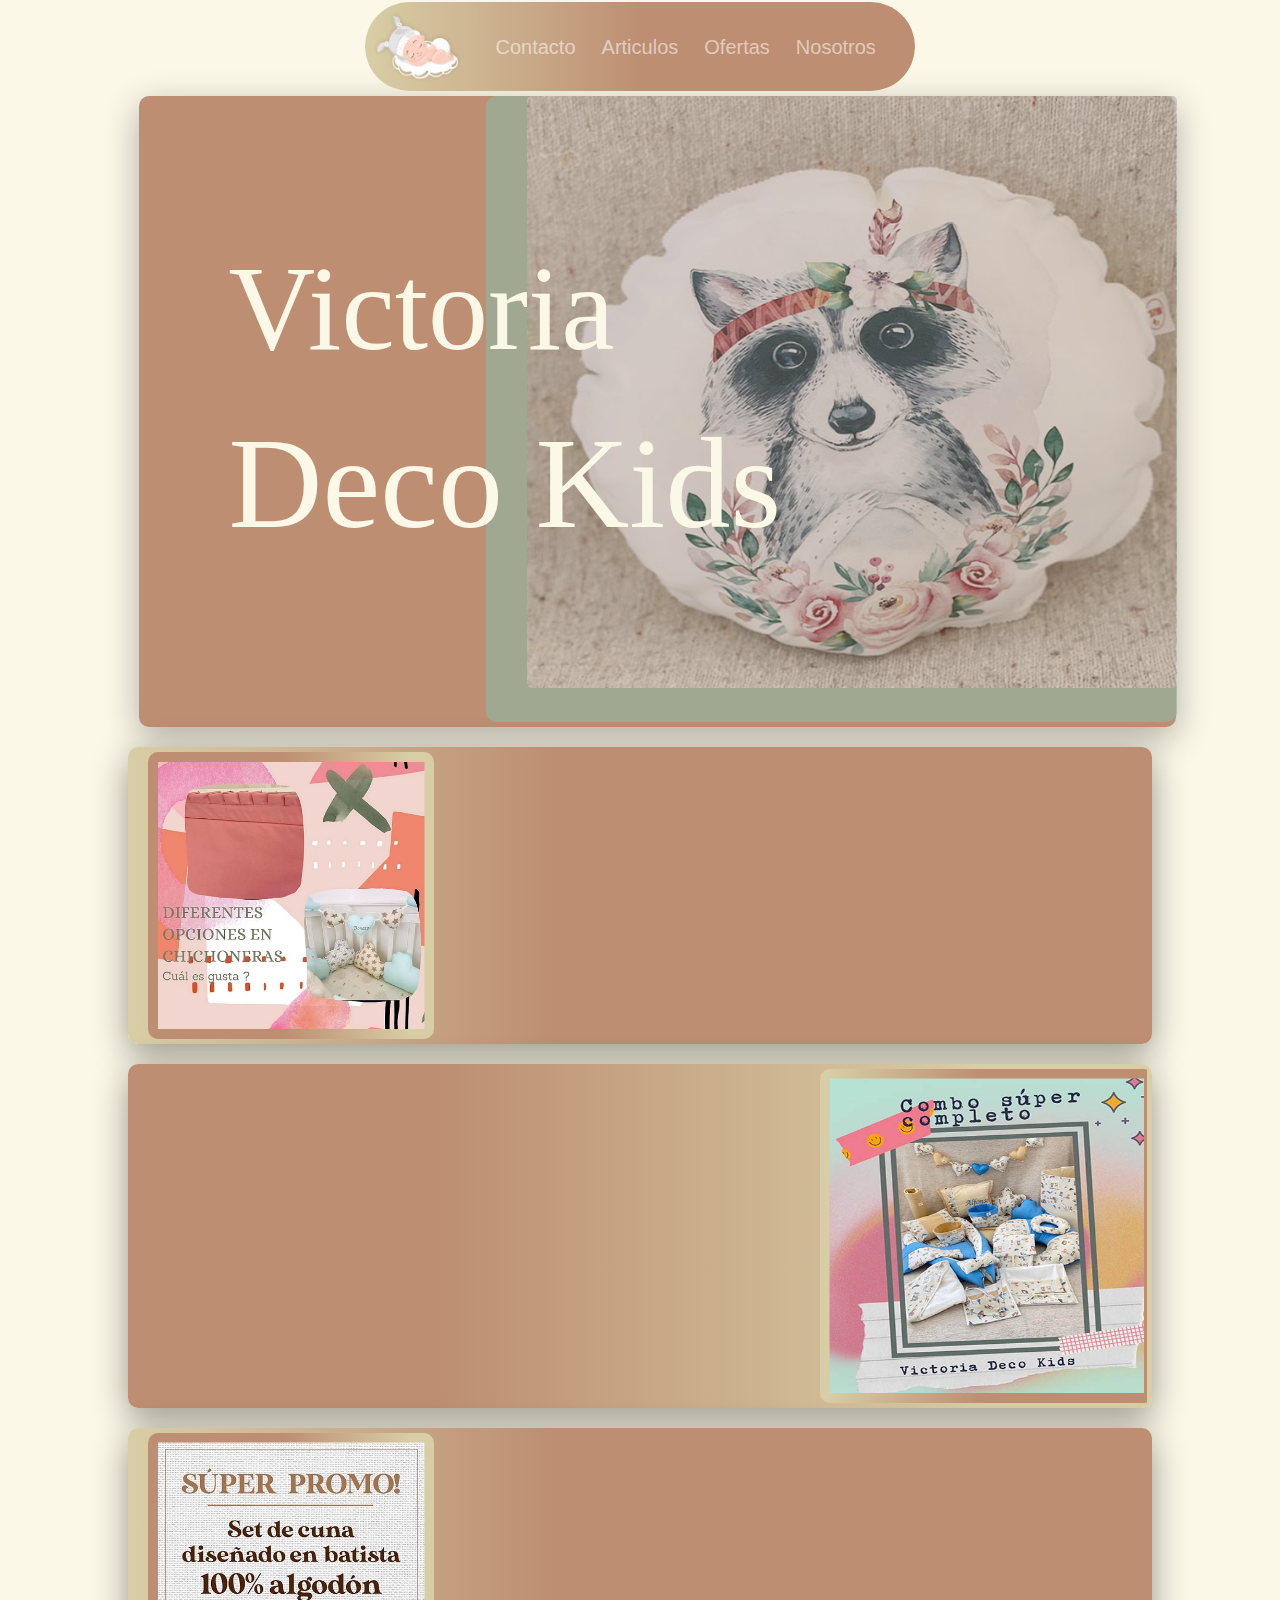
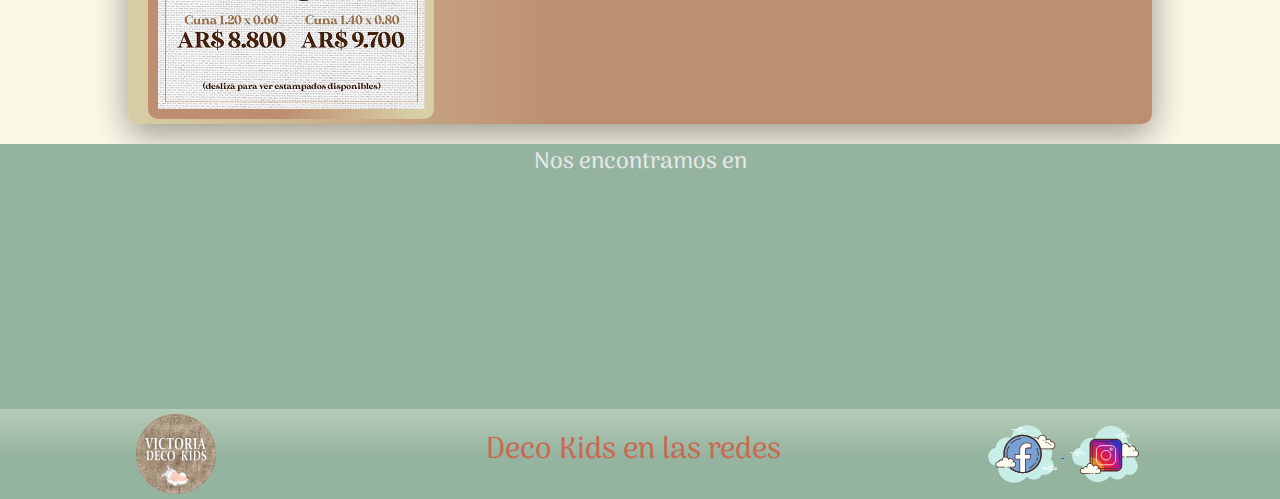
<file: index.html>
<!DOCTYPE html>
<html lang="es">

<head>
  <!-- Metas seo -->
  <meta charset="UTF-8">
  <meta http-equiv="X-UA-Compatible" content="IE=edge">
  <meta name="viewport" content="width=device-width, initial-scale=1.0">
  <title>Deco Kids</title>
  <link rel="icon" type="image/x-icon" href="img/logos/favicon.png">
  <meta name="description"
    content="Victoria Deco Kids te ofrece el mejor catalogo, donde podras personalizar todos tus modelos!">
  <meta name="keywords" content="bebe, cuna, ropa, deco, kids, decokids, indumentaria">
  <meta name="robots" content="index, follow">
  <!-- mi css -->
  <link rel="stylesheet" href="css/main.css">
</head>

<body>
  <header>
    <!-- Nav -->
    <div class="nav-base">
      <nav class="navbar navbar-expand-lg navbar-dark">
        <div class="container-fluid">
          <a class="navbar-brand" href="index.html">
            <img src="img/logos/bebe.png" alt="Logo bebe">
          </a>
          <button class="navbar-toggler" type="button" data-bs-toggle="collapse" data-bs-target="#navbarNav"
            aria-controls="navbarNav" aria-expanded="false" aria-label="Toggle navigation">
            <span class="navbar-toggler-icon"></span>
          </button>
          <div class="collapse navbar-collapse" id="navbarNav">
            <ul class="navbar-nav">
              <li class="nav-item">
                <a class="nav-link" href="pages/contacto.html">Contacto</a>
              </li>
              <li class="nav-item">
                <a class="nav-link" href="pages/articulos.html">Articulos</a>
              </li>
              <li class="nav-item">
                <a class="nav-link" href="pages/productos.html">Ofertas</a>
              </li>
              <li class="nav-item">
                <a class="nav-link" href="pages/acerca.html">Nosotros</a>
              </li>
            </ul>
          </div>
        </div>
      </nav>
  </header>

  <main>
    <!-- Portada -->
    <div class="index-base">
      <div id="inicio">
        <div class="title">
          <div class="title-inner">
            <div class="cafe">
              <div class="cafe-inner">
                <h1>Victoria</h1>
              </div>
            </div>
            <div class="mozart">
              <div class="mozart-inner">Deco Kids</div>
            </div>
          </div>
        </div>
        <div class="imagen-inicio">
          <img src='img/productos/producto7.jpg' alt='Foto portada'>
        </div>
      </div>
    </div>

    <!-- Infos -->
    <div class="info">
      <div class='container-info-1'>
        <div class="container_outer_img">
          <div class="img-inner">
            <img src="img/chichoneras/chichonera1.jpg" alt="Imagen Info" class="container_img" />
          </div>
        </div>
        <div class="container_content">
          <div class="container_content_inner">
            <div class="titulo-info">
              <h2>Diseños Personalizados</h2>
            </div>
            <div class="par">
              <p>
                Podes elegir un modelo de nuestro catalogo y personalizarlo a tu gusto. Elegi los colores,
                motivos, tamaño y mucho mas! Crea los diseños que mas te gusten y no dudes en consultarnos por los
                proximos lanzamientos. Tenemos convertura en todo el pais atravez de Correo Argetino, encarga tu
                producto y recibilo en la puerta de tu casa.
              </p>
            </div>
          </div>
        </div>
      </div>
    </div>

    <div class="info">
      <div class='container-info-2'>
        <div class="container_content">
          <div class="container_content_inner">
            <div class="titulo-info">
              <h2>Combo Super Completo!</h2>
            </div>
            <div class="par">
              <p>
                Podes elegir un modelo de nuestro catalogo y personalizarlo a tu gusto. Elegi los colores,
                motivos, tamaño y mucho mas! Crea los diseños que mas te gusten y no dudes en consultarnos por los
                proximos lanzamientos. Tenemos convertura en todo el pais atravez de Correo Argetino, encarga tu
                producto y recibilo en la puerta de tu casa.
              </p>
            </div>
          </div>
        </div>
        <div class="container_outer_img">
          <div class="img-inner">
            <img src="img/productos/combo.jpg" alt="Imagen Info" class="container_img-2" />
          </div>
        </div>
      </div>
    </div>

    <div class="info">
      <div class='container-info-1'>
        <div class="container_outer_img">
          <div class="img-inner">
            <img src="img/productos/novedades.jpg" alt="Imagen Info" class="container_img" />
          </div>
        </div>
        <div class="container_content">
          <div class="container_content_inner">
            <div class="titulo-info">
              <h2>Super promo Aprovecha!</h2>
            </div>
            <div class="par">
              <p>
                Podes elegir un modelo de nuestro catalogo y personalizarlo a tu gusto. Elegi los colores,
                motivos, tamaño y mucho mas! Crea los diseños que mas te gusten y no dudes en consultarnos por los
                proximos lanzamientos. Tenemos convertura en todo el pais atravez de Correo Argetino, encarga tu
                producto y recibilo en la puerta de tu casa.
              </p>
            </div>
          </div>
        </div>
      </div>
    </div>

    <!-- Mapa -->
    <div class="mapa">
      <h2>Nos encontramos en</h2>
      <iframe
        src="https://www.google.com/maps/embed?pb=!1m18!1m12!1m3!1d26182.119902101138!2d-58.53258586207274!3d-34.887247288591325!2m3!1f0!2f0!3f0!3m2!1i1024!2i768!4f13.1!3m3!1m2!1s0x95bcd6fa531dee35%3A0x2effecb5cd307cad!2sCanning%2C%20Provincia%20de%20Buenos%20Aires!5e0!3m2!1ses-419!2sar!4v1658301447135!5m2!1ses-419!2sar"
        allowfullscreen="" loading="lazy" referrerpolicy="no-referrer-when-downgrade"></iframe>
    </div>

    <!-- JavaScript Bundle with Popper -->
    <script src="https://cdn.jsdelivr.net/npm/bootstrap@5.2.0/dist/js/bootstrap.bundle.min.js"
      integrity="sha384-A3rJD856KowSb7dwlZdYEkO39Gagi7vIsF0jrRAoQmDKKtQBHUuLZ9AsSv4jD4Xa" crossorigin="anonymous">
    </script>
  </main>

  <!-- Footer -->
  <footer class="foot">
    <img src="img/logos/favicon.png" class="foot__logo" alt="Logo Deco Kids">
    <h2>Deco Kids en las redes</h2>
    <div>
      <a href="https://www.facebook.com/victoriadecokids" target="_blank">
        <img src="img/logos/facebook.svg" class="foot__icon" alt="Imagen Facebook">
      </a>
      <a href="https://www.instagram.com/victoriadecokids/" target="_blank">
        <img src="img/logos/instagram.svg" class="foot__icon" alt="Imagen Instagram">
      </a>
    </div>
  </footer>

</body>

</html>
</file>
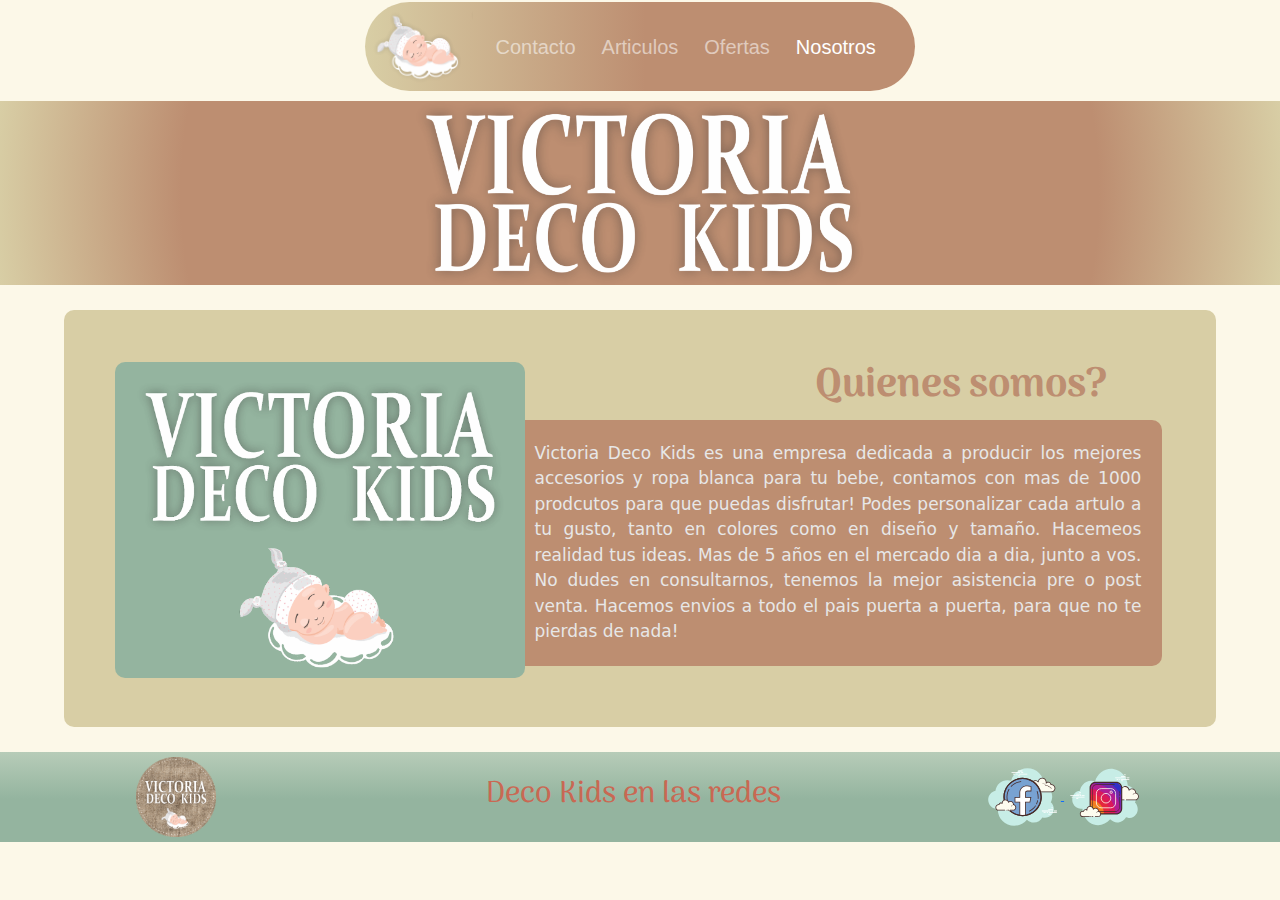
<file: pages/acerca.html>
<!DOCTYPE html>
<html lang="es">

<head>
    <!-- Metas seo -->
    <meta charset="UTF-8">
    <meta http-equiv="X-UA-Compatible" content="IE=edge">
    <meta name="viewport" content="width=device-width, initial-scale=1.0">
    <title>Deco Kids - Nosotros</title>
    <link rel="icon" type="image/x-icon" href="../img/logos/favicon.png">
    <meta name="description" content="Conocemos mejor, tenemos la mejor calidad en nuestros productos">
    <meta name="keywords" content="bebe, cuna, ropa, deco, kids, decokids, indumentaria">
    <meta name="robots" content="index, follow">
    <!-- mi css -->
    <link rel="stylesheet" href="../css/main.css">
</head>

<body>
    <header>
        <!-- Nav -->
        <div class="nav-base">
            <nav class="navbar navbar-expand-lg navbar-dark">
                <div class="container-fluid">
                    <a class="navbar-brand" href="../index.html">
                        <img src="../img/logos/bebe.png" alt="Logo bebe">
                    </a>
                    <button class="navbar-toggler" type="button" data-bs-toggle="collapse" data-bs-target="#navbarNav"
                        aria-controls="navbarNav" aria-expanded="false" aria-label="Toggle navigation">
                        <span class="navbar-toggler-icon"></span>
                    </button>
                    <div class="collapse navbar-collapse" id="navbarNav">
                        <ul class="navbar-nav">
                            <li class="nav-item">
                                <a class="nav-link" href="contacto.html">Contacto</a>
                            </li>
                            <li class="nav-item">
                                <a class="nav-link" href="articulos.html">Articulos</a>
                            </li>
                            <li class="nav-item">
                                <a class="nav-link" href="productos.html">Ofertas</a>
                            </li>
                            <li class="nav-item">
                                <a class="nav-link active" aria-current="page" href="#">Nosotros</a>
                            </li>
                        </ul>
                    </div>
                </div>
            </nav>
        </div>
        <!-- Banner -->
        <div class="banner">
            <img src="../img/logos/victoria.png" alt="Banner Victoria Deco Kids">
        </div>
    </header>

    <main>
        <!-- About -->
        <div class="about-base">
            <div class="acerca">
                <div class="ace__1">
                    <img src="../img/logos/kids4.png" alt="Logo bebe Deco Kids">
                </div>
                <div class="ace__2">
                    <h1>Quienes somos?</h1>
                    <p>Victoria Deco Kids es una empresa dedicada a producir los mejores accesorios y ropa blanca para
                        tu bebe, contamos con mas de 1000 prodcutos para que puedas disfrutar! Podes personalizar cada
                        artulo a tu gusto, tanto en colores como en diseño y tamaño. Hacemeos realidad tus ideas. Mas de
                        5 años en el mercado dia a dia, junto a vos. No dudes en consultarnos, tenemos la mejor
                        asistencia
                        pre o post venta. Hacemos envios a todo el pais puerta a puerta, para que no te pierdas de nada!
                    </p>
                </div>
            </div>
        </div>

        <!-- JavaScript Bundle with Popper -->
        <script src="https://cdn.jsdelivr.net/npm/bootstrap@5.2.0/dist/js/bootstrap.bundle.min.js"
            integrity="sha384-A3rJD856KowSb7dwlZdYEkO39Gagi7vIsF0jrRAoQmDKKtQBHUuLZ9AsSv4jD4Xa" crossorigin="anonymous">
        </script>
    </main>

    <!-- Footer -->
    <footer class="foot">
        <img src="../img/logos/favicon.png" class="foot__logo" alt="Logo Deco Kids">
        <h2>Deco Kids en las redes</h2>
        <div>
            <a href="https://www.facebook.com/victoriadecokids" target="_blank">
                <img src="../img/logos/facebook.svg" class="foot__icon" alt="Imagen Facebook">
            </a>
            <a href="https://www.instagram.com/victoriadecokids/" target="_blank">
                <img src="../img/logos/instagram.svg" class="foot__icon" alt="Imagen Instagram">
            </a>
        </div>
    </footer>
</body>

</html>
</file>
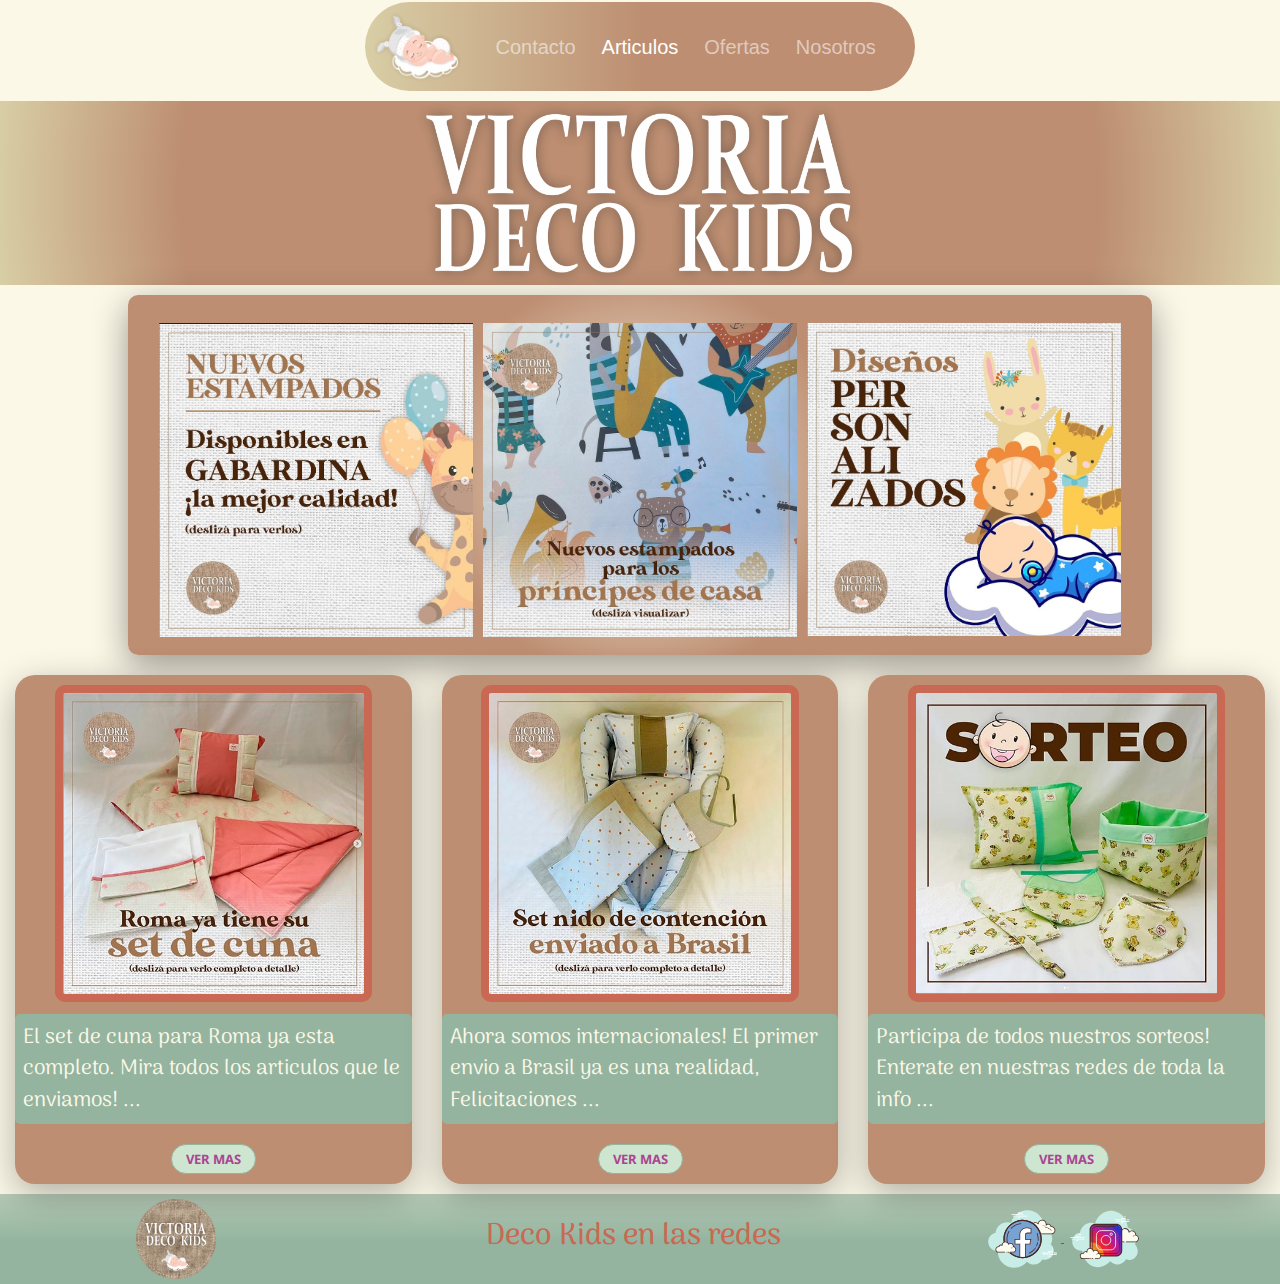
<file: pages/articulos.html>
<!DOCTYPE html>
<html lang="es">

<head>
    <!-- Metas seo -->
    <meta charset="UTF-8">
    <meta http-equiv="X-UA-Compatible" content="IE=edge">
    <meta name="viewport" content="width=device-width, initial-scale=1.0">
    <title>Deco Kids - Articulos</title>
    <link rel="icon" type="image/x-icon" href="../img/logos/favicon.png">
    <meta name="description" content="Las mejores fotos de nuestro catalogo, disfruta de todos nuestros accesorios">
    <meta name="keywords" content="bebe, cuna, ropa, deco, kids, decokids, indumentaria">
    <meta name="robots" content="index, follow">
    <!-- mi css -->
    <link rel="stylesheet" href="../css/main.css">
</head>

<body>
    <header>
        <!-- Nav -->
        <div class="nav-base">
            <nav class="navbar navbar-expand-lg navbar-dark">
                <div class="container-fluid">
                    <a class="navbar-brand" href="../index.html">
                        <img src="../img/logos/bebe.png" alt="Logo bebe">
                    </a>
                    <button class="navbar-toggler" type="button" data-bs-toggle="collapse" data-bs-target="#navbarNav"
                        aria-controls="navbarNav" aria-expanded="false" aria-label="Toggle navigation">
                        <span class="navbar-toggler-icon"></span>
                    </button>
                    <div class="collapse navbar-collapse" id="navbarNav">
                        <ul class="navbar-nav">
                            <li class="nav-item">
                                <a class="nav-link" href="contacto.html">Contacto</a>
                            </li>
                            <li class="nav-item">
                                <a class="nav-link active" aria-current="page" href="#">Articulos</a>
                            </li>
                            <li class="nav-item">
                                <a class="nav-link" href="productos.html">Ofertas</a>
                            </li>
                            <li class="nav-item">
                                <a class="nav-link" href="acerca.html">Nosotros</a>
                            </li>
                        </ul>
                    </div>
                </div>
            </nav>
        </div>
        <!-- Banner -->
        <div class="banner">
            <img src="../img/logos/victoria.png" alt="Banner Victoria Deco Kids">
        </div>
    </header>

    <main>
        <!-- container imagenes -->
        <div class="gal-banner">
            <div class="gal-sub">
                <img src="../img/productos/estampados.jpg" alt="Estampados" />
            </div>
            <div class="gal-sub">
                <img src="../img/productos/principes.jpg" alt="para los nenes" />
            </div>
            <div class="gal-sub">
                <img src="../img/productos/perzo.jpg" alt="personaliza tu compra" />
            </div>
        </div>

        <div class="baset">
            <!-- Galeria productos -->
            <div class="galeria-base">
                <img src="../img/roma/roma.jpg" class="img-art" alt="set roma">
                <p>El set de cuna para Roma ya esta completo. Mira todos los articulos que le enviamos!

                    <span id="dots.r">...</span></p>

                <span id="mas.r" class="not">
                    <img src="../img/roma/roma1.jpg" class="img-art-sub" alt="juego de sabanas">
                    <img src="../img/roma/roma2.jpg" class="img-art-sub" alt="almohadon">
                    <img src="../img/roma/roma3.jpg" class="img-art-sub" alt="conjunto">

                </span>
                <button class="boton-img" onclick="btnRoma()" id="myBtn.r">Ver mas</button>
            </div>

            <div class="galeria-base">
                <img src="../img/brasil/brasil.jpg" class="img-art" alt="set a brasil">
                <p>Ahora somos internacionales! El primer envio a Brasil ya es una realidad, Felicitaciones

                    <span id="dots.b">...</span></p>

                <span id="mas.b" class="not">
                    <img src="../img/brasil/brasil1.jpg" class="img-art-sub" alt="juego a brasil">
                    <img src="../img/brasil/brasil2.jpg" class="img-art-sub" alt="combo">
                    <img src="../img/brasil/brasil3.jpg" class="img-art-sub" alt="combo 2">

                </span>
                <button class="boton-img" onclick="btnBrasil()" id="myBtn.b">Ver mas</button>
            </div>

            <div class="galeria-base">
                <img src="../img/sorteo/sorteo.jpg" class="img-art" alt="sorteo">
                <p>Participa de todos nuestros sorteos! Enterate en nuestras redes de toda la info

                    <span id="dots.s">...</span></p>

                <span id="mas.s" class="not">
                    <img src="../img/sorteo/sorteo1.jpg" class="img-art-sub" alt="juego del sorteo">
                </span>
                <button class="boton-img" onclick="btnSort()" id="myBtn.s">Ver mas</button>
            </div>
        </div>

        <!-- Galeria Script -->
        <script src="../js/script.js"></script>
        <!-- JavaScript Bundle with Popper -->
        <script src="https://cdn.jsdelivr.net/npm/bootstrap@5.2.0/dist/js/bootstrap.bundle.min.js"
            integrity="sha384-A3rJD856KowSb7dwlZdYEkO39Gagi7vIsF0jrRAoQmDKKtQBHUuLZ9AsSv4jD4Xa" crossorigin="anonymous">
        </script>
    </main>
    <!-- Footer -->
    <footer class="foot">
        <img src="../img/logos/favicon.png" class="foot__logo" alt="Logo Deco Kids">
        <h2>Deco Kids en las redes</h2>
        <div>
            <a href="https://www.facebook.com/victoriadecokids" target="_blank">
                <img src="../img/logos/facebook.svg" class="foot__icon" alt="Imagen Facebook">
            </a>
            <a href="https://www.instagram.com/victoriadecokids/" target="_blank">
                <img src="../img/logos/instagram.svg" class="foot__icon" alt="Imagen Instagram">
            </a>
        </div>
    </footer>
</body>

</html>
</file>
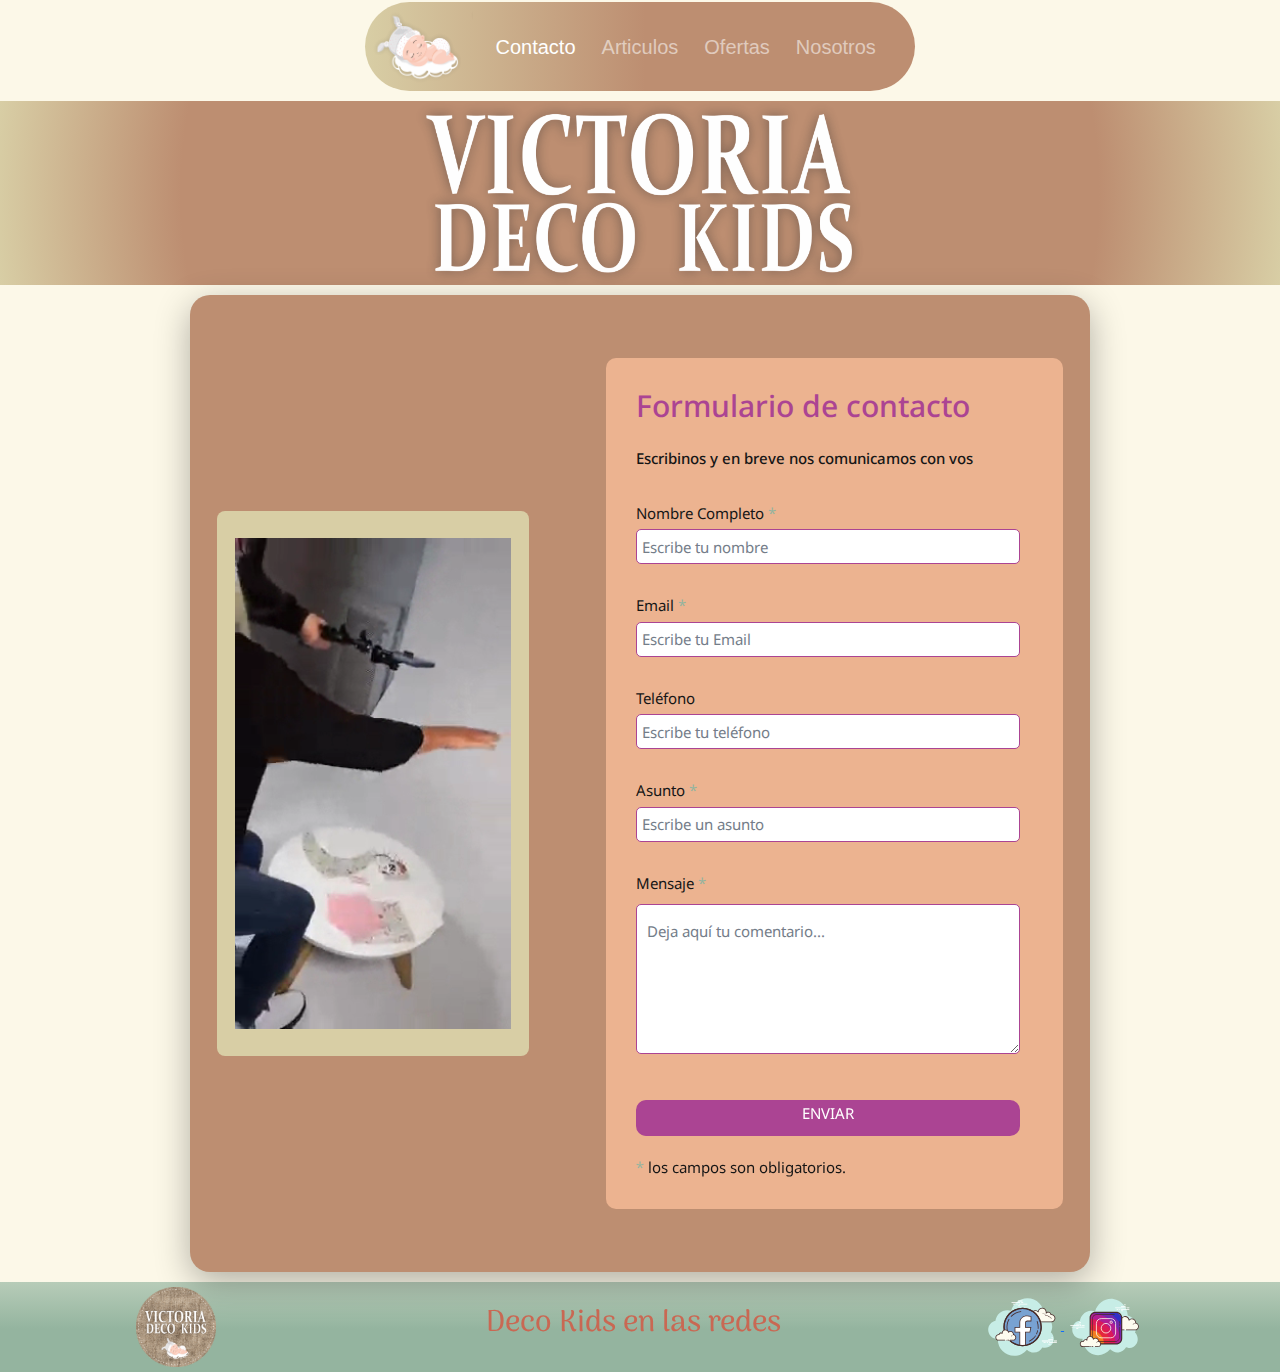
<file: pages/contacto.html>
<!DOCTYPE html>
<html lang="es">

<head>
    <!-- Metas seo -->
    <meta charset="UTF-8">
    <meta http-equiv="X-UA-Compatible" content="IE=edge">
    <meta name="viewport" content="width=device-width, initial-scale=1.0">
    <title>Deco Kids - Contacto</title>
    <link rel="icon" type="image/x-icon" href="../img/logos/favicon.png">
    <meta name="description"
        content="Queres dejarnos un comentario?? Llena el formulario y pronto nos prondremos en contacto con vos">
    <meta name="keywords" content="bebe, cuna, ropa, deco, kids, decokids, indumentaria">
    <meta name="robots" content="index, follow">
    <!-- mi css -->
    <link rel="stylesheet" href="../css/main.css">
</head>

<body>
    <header>
        <!-- Nav -->
        <div class="nav-base">
            <nav class="navbar navbar-expand-lg navbar-dark">
                <div class="container-fluid">
                    <a class="navbar-brand" href="../index.html">
                        <img src="../img/logos/bebe.png" alt="Logo bebe">
                    </a>
                    <button class="navbar-toggler" type="button" data-bs-toggle="collapse" data-bs-target="#navbarNav"
                        aria-controls="navbarNav" aria-expanded="false" aria-label="Toggle navigation">
                        <span class="navbar-toggler-icon"></span>
                    </button>
                    <div class="collapse navbar-collapse" id="navbarNav">
                        <ul class="navbar-nav">
                            <li class="nav-item">
                                <a class="nav-link active" aria-current="page" href="#">Contacto</a>
                            </li>
                            <li class="nav-item">
                                <a class="nav-link" href="articulos.html">Articulos</a>
                            </li>
                            <li class="nav-item">
                                <a class="nav-link" href="productos.html">Ofertas</a>
                            </li>
                            <li class="nav-item">
                                <a class="nav-link" href="acerca.html">Nosotros</a>
                            </li>
                        </ul>
                    </div>
                </div>
            </nav>
        </div>
        <!-- Banner -->
        <div class="banner">
            <img src="../img/logos/victoria.png" alt="Banner Victoria Deco Kids">
        </div>
    </header>
    <main>

        <!-- videos  -->
        <div class="contact-base">
            <video src="../vid/dec.webm" class="contacto__vid2" autoplay loop muted></video>
            <video src="../vid/deco.mp4" class="contacto__vid" autoplay loop muted></video>

            <!-- Formulario -->
            <div class="contacto">
                <div class="formulario">
                    <h1>Formulario de contacto</h1>
                    <h3>Escribinos y en breve nos comunicamos con vos</h3>
                    <form action="../formulario/enviar.php" method="post">
                        <p>
                            <label for="nombre" class="colocar_nombre">Nombre Completo
                                <span class="obligatorio">*</span>
                            </label>
                            <input type="text" name="nombre" id="nombre" required="obligatorio"
                                placeholder="Escribe tu nombre">
                        </p>

                        <p>
                            <label for="email" class="colocar_email">Email
                                <span class="obligatorio">*</span>
                            </label>
                            <input type="email" name="email" id="email" required="obligatorio"
                                placeholder="Escribe tu Email">
                        </p>

                        <p>
                            <label for="telefone" class="colocar_telefono">Teléfono
                            </label>
                            <input type="tel" name="telefono" id="telefono"
                                placeholder="Escribe tu teléfono">
                        </p>

                        <p>
                            <label for="asunto" class="colocar_asunto">Asunto
                                <span class="obligatorio">*</span>
                            </label>
                            <input type="text" name="asunto" id="assunto" required="obligatorio"
                                placeholder="Escribe un asunto">
                        </p>

                        <p>
                            <label for="mensaje" class="colocar_mensaje">Mensaje
                                <span class="obligatorio">*</span>
                            </label>
                            <textarea name="mensaje" class="texto_mensaje" id="mensaje"
                                required="obligatorio" placeholder="Deja aquí tu comentario..."></textarea>
                        </p>

                        <button type="submit" name="enviar_formulario" id="enviar">
                            <p>Enviar</p>
                        </button>
                        <p class="aviso">
                            <span class="obligatorio"> * </span>los campos son obligatorios.
                        </p>
                    </form>
                </div>
            </div>
        </div>

        <!-- JavaScript Bundle with Popper -->
        <script src="https://cdn.jsdelivr.net/npm/bootstrap@5.2.0/dist/js/bootstrap.bundle.min.js"
            integrity="sha384-A3rJD856KowSb7dwlZdYEkO39Gagi7vIsF0jrRAoQmDKKtQBHUuLZ9AsSv4jD4Xa" crossorigin="anonymous">
        </script>
        <!-- Carrusel script -->
        <script src="//maxcdn.bootstrapcdn.com/bootstrap/3.3.0/js/bootstrap.min.js"></script>
        <script src="//code.jquery.com/jquery-1.11.1.min.js"></script>
    </main>

    <!-- Footer -->
    <footer class="foot">
        <img src="../img/logos/favicon.png" class="foot__logo" alt="Logo Deco Kids">
        <h2>Deco Kids en las redes</h2>
        <div>
            <a href="https://www.facebook.com/victoriadecokids" target="_blank">
                <img src="../img/logos/facebook.svg" class="foot__icon" alt="Imagen Facebook">
            </a>
            <a href="https://www.instagram.com/victoriadecokids/" target="_blank">
                <img src="../img/logos/instagram.svg" class="foot__icon" alt="Imagen Instagram">
            </a>
        </div>
    </footer>
</body>

</html>
</file>
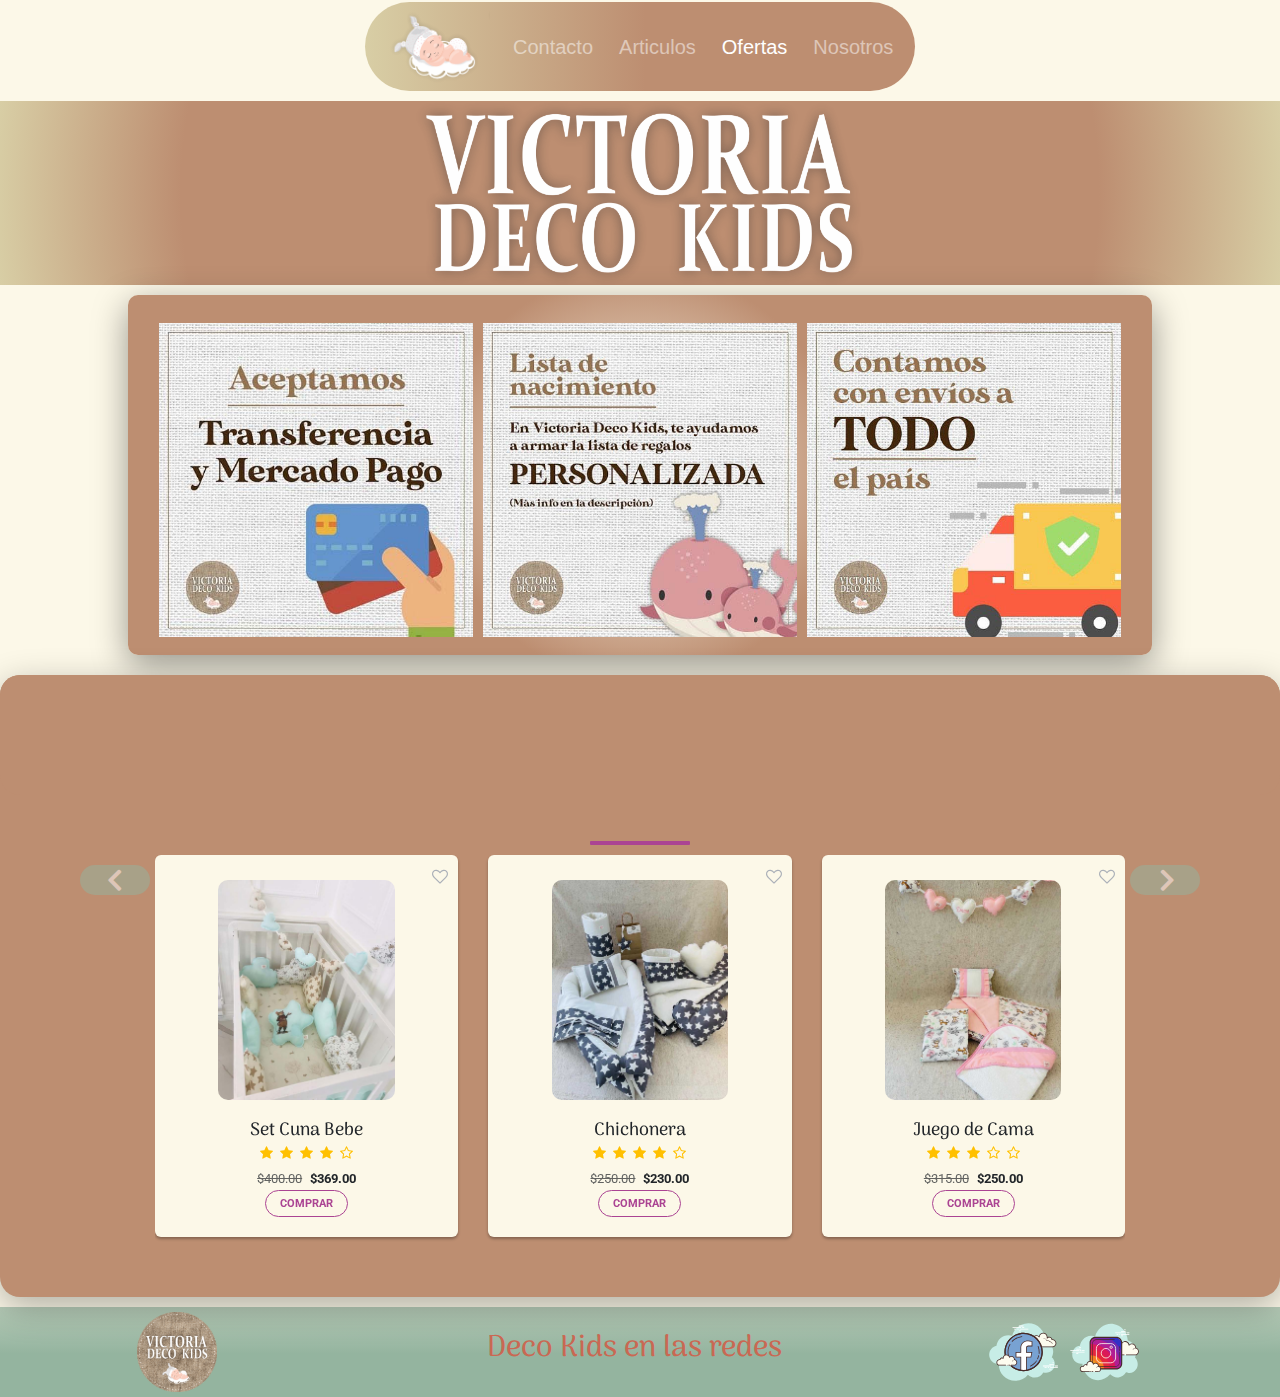
<file: pages/productos.html>
<!DOCTYPE html>
<html lang="es">

<head>
    <!-- Metas seo -->
    <meta charset="UTF-8">
    <meta http-equiv="X-UA-Compatible" content="IE=edge">
    <meta name="viewport" content="width=device-width, initial-scale=1.0">
    <title>Deco Kids - Productos</title>
    <link rel="icon" type="image/x-icon" href="../img/logos/favicon.png">
    <meta name="description" content="EL mas amplio catalogo de productos, donde podes personalizarlos a tu gusto">
    <meta name="keywords" content="bebe, cuna, ropa, deco, kids, decokids, indumentaria">
    <meta name="robots" content="index, follow">
    <!-- mi css -->
    <link rel="stylesheet" href="../css/main.css">
    <!-- Productos css -->
    <link rel="stylesheet" href="https://fonts.googleapis.com/css?family=Roboto|Open+Sans">
    <link rel="stylesheet" href="https://stackpath.bootstrapcdn.com/bootstrap/4.5.0/css/bootstrap.min.css">
    <link rel="stylesheet" href="https://maxcdn.bootstrapcdn.com/font-awesome/4.7.0/css/font-awesome.min.css">
</head>

<body>
    <header>
        <!-- Nav -->
        <div class="nav-base">
            <nav class="navbar navbar-expand-lg navbar-dark">
                <div class="container-fluid">
                    <a class="navbar-brand" href="../index.html">
                        <img src="../img/logos/bebe.png" alt="Logo bebe">
                    </a>
                    <button class="navbar-toggler" type="button" data-bs-toggle="collapse" data-bs-target="#navbarNav"
                        aria-controls="navbarNav" aria-expanded="false" aria-label="Toggle navigation">
                        <span class="navbar-toggler-icon"></span>
                    </button>
                    <div class="collapse navbar-collapse" id="navbarNav">
                        <ul class="navbar-nav">
                            <li class="nav-item">
                                <a class="nav-link" href="contacto.html">Contacto</a>
                            </li>
                            <li class="nav-item">
                                <a class="nav-link" href="articulos.html">Articulos</a>
                            </li>
                            <li class="nav-item">
                                <a class="nav-link active" aria-current="page" href="#">Ofertas</a>
                            </li>
                            <li class="nav-item">
                                <a class="nav-link" href="acerca.html">Nosotros</a>
                            </li>
                        </ul>
                    </div>
                </div>
            </nav>
        </div>
        <!-- Banner -->
        <div class="banner">
            <img src="../img/logos/victoria.png" alt="Banner Victoria Deco Kids">
        </div>
    </header>

    <main>
        <!-- container imagenes -->
        <div class="gal-bannerp">
            <div class="gal-subp">
                <img src="../img/productos/metodo.jpg" alt="Tipos de pago" />
            </div>
            <div class="gal-subp">
                <img src="../img/productos/lista.jpg" alt="Podes personalizar tu compra" />
            </div>
            <div class="gal-subp">
                <img src="../img/productos/envios.jpg" alt="Envios a todo el pais" />
            </div>
        </div>

        <!-- Animacion -->
        <div class="product-base">
            <div class="animated">
                <div class="wrapper">
                    <span>E</span>
                    <span>S</span>
                    <span>T</span>
                    <span>A</span>
                    <span> </span>
                    <span>S</span>
                    <span>E</span>
                    <span>M</span>
                    <span>A</span>
                    <span>N</span>
                    <span>A</span>
                </div>
            </div>

            <!-- Carousel -->
            <div class="container-xl carrusel-body">
                <div class="row">
                    <div class="col-md-12">
                        <h2></h2>
                        <div id="myCarousel" class="carousel slide" data-ride="carousel" data-interval="0">
                            <!-- carousel items -->
                            <div class="carousel-inner">
                                <div class="item carousel-item active">
                                    <div class="row">
                                        <div class="col-sm-4 mb-3">
                                            <div class="thumb-wrapper">
                                                <span class="wish-icon"><i class="fa fa-heart-o"></i></span>
                                                <div class="img-box">
                                                    <img src="../img/productos/producto1.jpg" class="img-fluid"
                                                        alt="Imagen del producto">
                                                </div>
                                                <div class="thumb-content">
                                                    <h4>Set Cuna Bebe</h4>
                                                    <div class="star-rating">
                                                        <ul class="list-inline">
                                                            <li class="list-inline-item"><i class="fa fa-star"></i></li>
                                                            <li class="list-inline-item"><i class="fa fa-star"></i></li>
                                                            <li class="list-inline-item"><i class="fa fa-star"></i></li>
                                                            <li class="list-inline-item"><i class="fa fa-star"></i></li>
                                                            <li class="list-inline-item"><i class="fa fa-star-o"></i>
                                                            </li>
                                                        </ul>
                                                    </div>
                                                    <p class="item-price"><strike>$400.00</strike> <b>$369.00</b></p>
                                                    <a href="contacto.html" class="boton">Comprar</a>
                                                </div>
                                            </div>
                                        </div>
                                        <div class="col-sm-4 mb-3">
                                            <div class="thumb-wrapper">
                                                <span class="wish-icon"><i class="fa fa-heart-o"></i></span>
                                                <div class="img-box">
                                                    <img src="../img/productos/producto2.jpg" class="img-fluid"
                                                        alt="Imagen del producto">
                                                </div>
                                                <div class="thumb-content">
                                                    <h4>Chichonera</h4>
                                                    <div class="star-rating">
                                                        <ul class="list-inline">
                                                            <li class="list-inline-item"><i class="fa fa-star"></i></li>
                                                            <li class="list-inline-item"><i class="fa fa-star"></i></li>
                                                            <li class="list-inline-item"><i class="fa fa-star"></i></li>
                                                            <li class="list-inline-item"><i class="fa fa-star"></i></li>
                                                            <li class="list-inline-item"><i class="fa fa-star-o"></i>
                                                            </li>
                                                        </ul>
                                                    </div>
                                                    <p class="item-price"><strike>$250.00</strike> <b>$230.00</b></p>
                                                    <a href="contacto.html" class="boton">Comprar</a>
                                                </div>
                                            </div>
                                        </div>
                                        <div class="col-sm-4 mb-3">
                                            <div class="thumb-wrapper">
                                                <span class="wish-icon"><i class="fa fa-heart-o"></i></span>
                                                <div class="img-box">
                                                    <img src="../img/productos/producto4.jpg" class="img-fluid"
                                                        alt="Imagen del producto">
                                                </div>
                                                <div class="thumb-content">
                                                    <h4>Juego de Cama</h4>
                                                    <div class="star-rating">
                                                        <ul class="list-inline">
                                                            <li class="list-inline-item"><i class="fa fa-star"></i></li>
                                                            <li class="list-inline-item"><i class="fa fa-star"></i></li>
                                                            <li class="list-inline-item"><i class="fa fa-star"></i></li>
                                                            <li class="list-inline-item"><i class="fa fa-star-o"></i>
                                                            </li>
                                                            <li class="list-inline-item"><i class="fa fa-star-o"></i>
                                                            </li>
                                                        </ul>
                                                    </div>
                                                    <p class="item-price"><strike>$315.00</strike> <b>$250.00</b></p>
                                                    <a href="contacto.html" class="boton">Comprar</a>
                                                </div>
                                            </div>
                                        </div>
                                    </div>
                                </div>
                                <div class="item carousel-item">
                                    <div class="row">
                                        <div class="col-sm-4 mb-3">
                                            <div class="thumb-wrapper">
                                                <span class="wish-icon"><i class="fa fa-heart-o"></i></span>
                                                <div class="img-box">
                                                    <img src="../img/venta/venta3.jpeg" class="img-fluid"
                                                        alt="Imagen del producto">
                                                </div>
                                                <div class="thumb-content">
                                                    <h4>Deco Promo</h4>
                                                    <p class="item-price"><strike>$289.00</strike> <span>$269.00</span>
                                                    </p>
                                                    <div class="star-rating">
                                                        <ul class="list-inline">
                                                            <li class="list-inline-item"><i class="fa fa-star"></i></li>
                                                            <li class="list-inline-item"><i class="fa fa-star"></i></li>
                                                            <li class="list-inline-item"><i class="fa fa-star"></i></li>
                                                            <li class="list-inline-item"><i class="fa fa-star"></i></li>
                                                            <li class="list-inline-item"><i class="fa fa-star-o"></i>
                                                            </li>
                                                        </ul>
                                                    </div>
                                                    <a href="contacto.html" class="boton">Comprar</a>
                                                </div>
                                            </div>
                                        </div>
                                        <div class="col-sm-4 mb-3">
                                            <div class="thumb-wrapper">
                                                <span class="wish-icon"><i class="fa fa-heart-o"></i></span>
                                                <div class="img-box">
                                                    <img src="../img/venta/venta2.jpeg" class="img-fluid"
                                                        alt="Imagen del producto">
                                                </div>
                                                <div class="thumb-content">
                                                    <h4>Deco Promocion</h4>
                                                    <p class="item-price"><strike>$1099.00</strike> <span>$869.00</span>
                                                    </p>
                                                    <div class="star-rating">
                                                        <ul class="list-inline">
                                                            <li class="list-inline-item"><i class="fa fa-star"></i></li>
                                                            <li class="list-inline-item"><i class="fa fa-star"></i></li>
                                                            <li class="list-inline-item"><i class="fa fa-star"></i></li>
                                                            <li class="list-inline-item"><i class="fa fa-star"></i></li>
                                                            <li class="list-inline-item"><i
                                                                    class="fa fa-star-half-o"></i></li>
                                                        </ul>
                                                    </div>
                                                    <a href="contacto.html" class="boton">Comprar</a>
                                                </div>
                                            </div>
                                        </div>
                                        <div class="col-sm-4 mb-3">
                                            <div class="thumb-wrapper">
                                                <span class="wish-icon"><i class="fa fa-heart-o"></i></span>
                                                <div class="img-box">
                                                    <img src="../img/venta/venta1.jpeg" class="img-fluid"
                                                        alt="Imagen del producto">
                                                </div>
                                                <div class="thumb-content">
                                                    <h4>Combo Nenas</h4>
                                                    <p class="item-price"><strike>$599.00</strike> <span>$569.00</span>
                                                    </p>
                                                    <div class="star-rating">
                                                        <ul class="list-inline">
                                                            <li class="list-inline-item"><i class="fa fa-star"></i></li>
                                                            <li class="list-inline-item"><i class="fa fa-star"></i></li>
                                                            <li class="list-inline-item"><i class="fa fa-star"></i></li>
                                                            <li class="list-inline-item"><i class="fa fa-star"></i></li>
                                                            <li class="list-inline-item"><i class="fa fa-star-o"></i>
                                                            </li>
                                                        </ul>
                                                    </div>
                                                    <a href="contacto.html" class="boton">Comprar</a>
                                                </div>
                                            </div>
                                        </div>
                                    </div>
                                </div>
                            </div>
                        </div>
                        <!-- Carousel controls -->
                        <a class="carousel-control-prev" href="#myCarousel" data-slide="prev">
                            <i class="fa fa-angle-left"></i>
                        </a>
                        <a class="carousel-control-next" href="#myCarousel" data-slide="next">
                            <i class="fa fa-angle-right"></i>
                        </a>
                    </div>
                </div>
            </div>
        </div>

        <!-- Script -->
        <script src="https://code.jquery.com/jquery-3.5.1.min.js"></script>
        <script src="https://stackpath.bootstrapcdn.com/bootstrap/4.5.0/js/bootstrap.min.js"></script>
        <script src="../js/script_car.js"></script>

        <!-- JavaScript Bundle with Popper -->
        <script src="https://cdn.jsdelivr.net/npm/bootstrap@5.2.0/dist/js/bootstrap.bundle.min.js"
            integrity="sha384-A3rJD856KowSb7dwlZdYEkO39Gagi7vIsF0jrRAoQmDKKtQBHUuLZ9AsSv4jD4Xa" crossorigin="anonymous">
        </script>
    </main>

    <footer class="foot">
        <img src="../img/logos/favicon.png" class="foot__logo" alt="Logo Deco Kids">
        <h2>Deco Kids en las redes</h2>
        <div>
            <a href="https://www.facebook.com/victoriadecokids" target="_blank">
                <img src="../img/logos/facebook.svg" class="foot__icon" alt="Imagen Facebook">
            </a>
            <a href="https://www.instagram.com/victoriadecokids/" target="_blank">
                <img src="../img/logos/instagram.svg" class="foot__icon" alt="Imagen Instagram">
            </a>
        </div>
    </footer>
</body>

</html>
</file>
